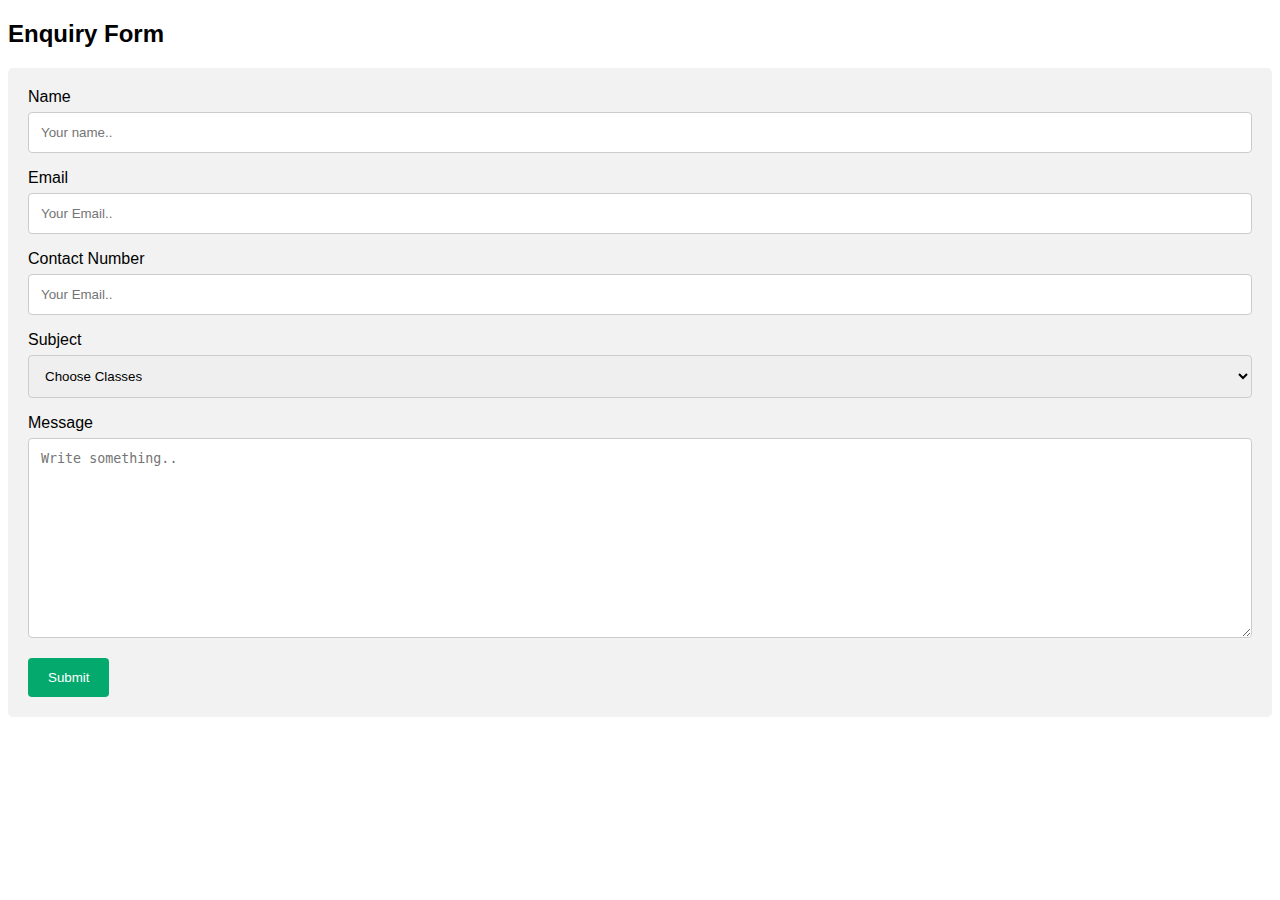
<file: enquiry.html>
<!DOCTYPE html>
<html>
<head>
<meta name="viewport" content="width=device-width, initial-scale=1">
<style>
body {font-family: Arial, Helvetica, sans-serif;}
* {box-sizing: border-box;}

input[type=text], select, textarea {
  width: 100%;
  padding: 12px;
  border: 1px solid #ccc;
  border-radius: 4px;
  box-sizing: border-box;
  margin-top: 6px;
  margin-bottom: 16px;
  resize: vertical;
}

input[type=submit] {
  background-color: #04AA6D;
  color: white;
  padding: 12px 20px;
  border: none;
  border-radius: 4px;
  cursor: pointer;
}

input[type=submit]:hover {
  background-color: #45a049;
}

.container {
  border-radius: 5px;
  background-color: #f2f2f2;
  padding: 20px;
  width:100%;
 
}
</style>
</head>
<body>

<h2>Enquiry Form</h2>

<div class="container">
  <form action="/">
    <label for="fname">Name</label>
    <input type="text" id="fname" name="fname" placeholder="Your name..">

    <label for="email">Email</label>
    <input type="text" id="email" name="email" placeholder="Your Email..">

    <label for="cnumber">Contact Number</label>
    <input type="text" id="cnumber" name="cnumber" placeholder="Your Email..">

    <label for="subject">Subject</label>
    <select id="subject" name="subject">
      <option value="">Choose Classes</option>
      <option value="1">1</option>
      <option value="2">2</option>
      <option value="3">3</option>
      <option value="4">4</option>
      <option value="5">5</option>
      <option value="6">6</option>
      <option value="7">7</option>
      <option value="8">8</option>
      <option value="9">9</option>
      <option value="10">10</option>
      <option value="11">11</option>
      <option value="12">12</option>
    </select>

    <label for="msg">Message</label>
    <textarea id="msg" name="msg" placeholder="Write something.." style="height:200px"></textarea>

    <input type="submit" value="Submit">
  </form>
</div>

</body>
</html>
</file>
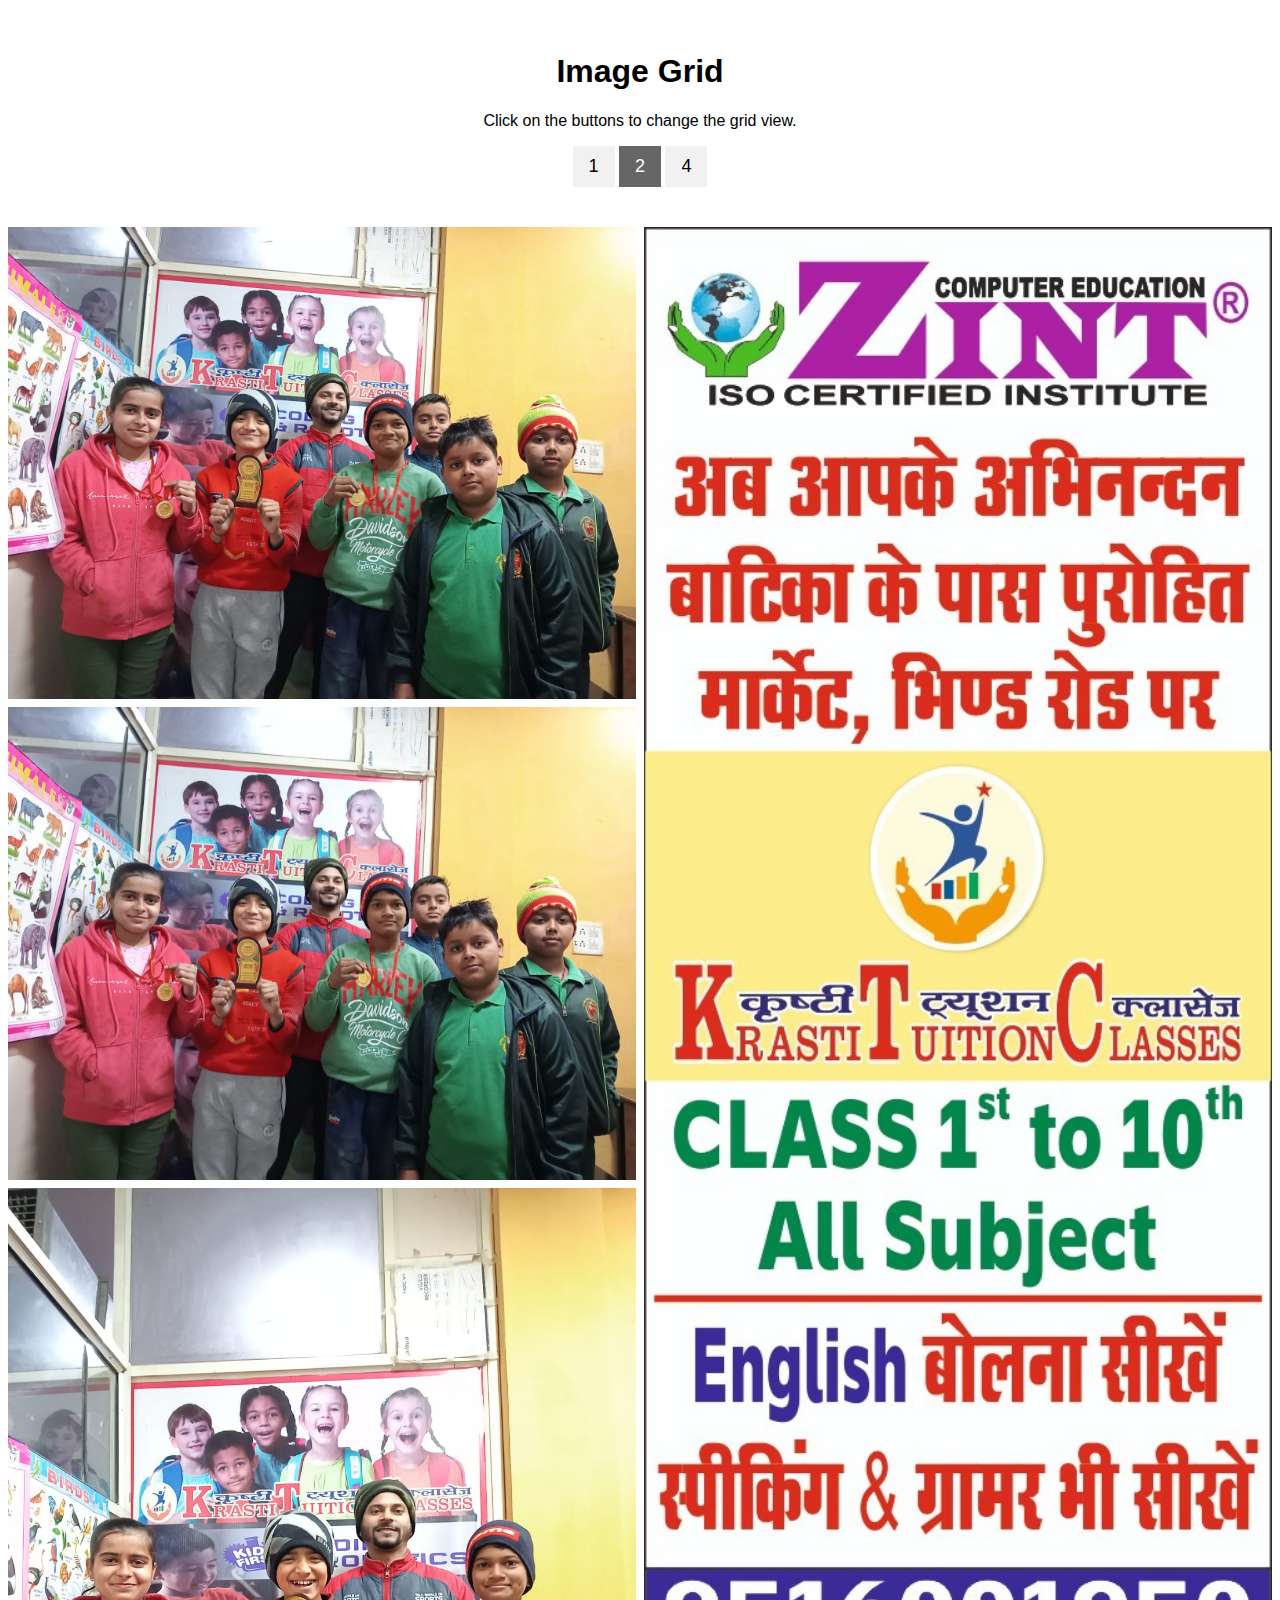
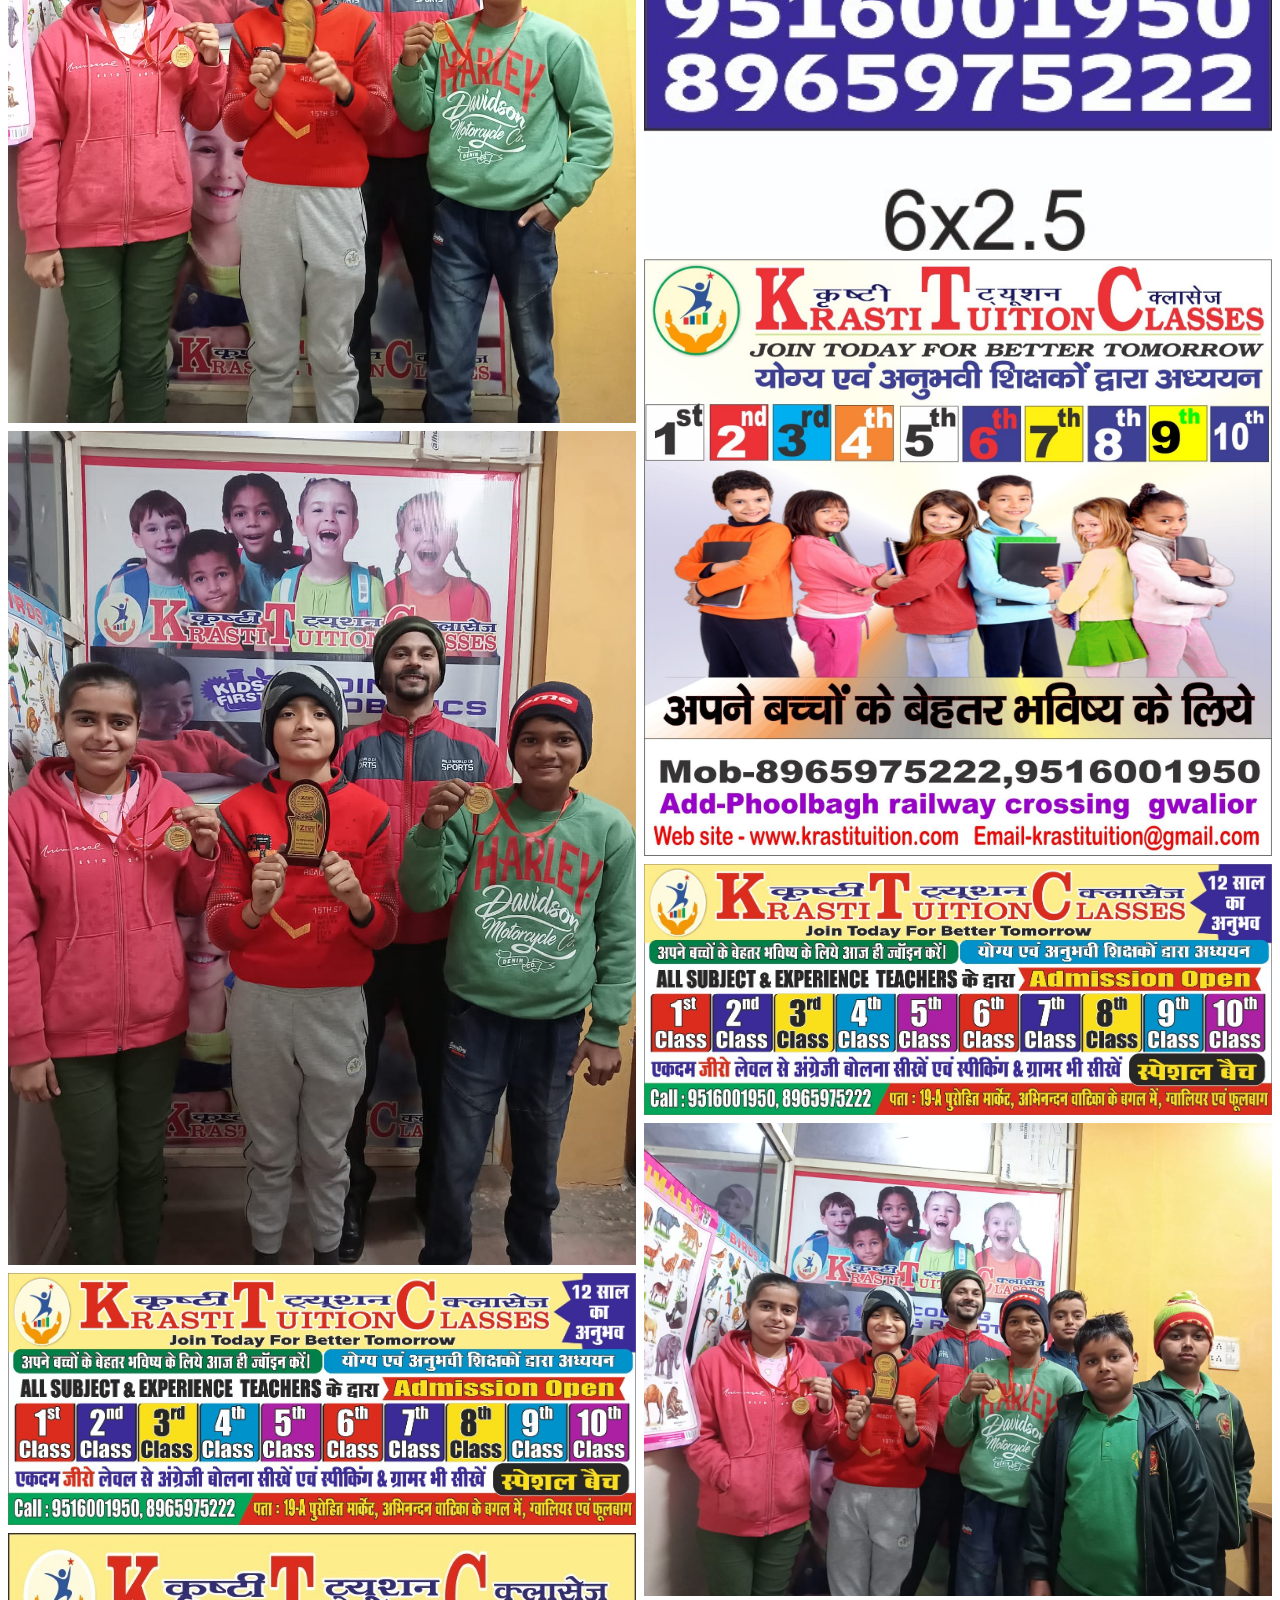
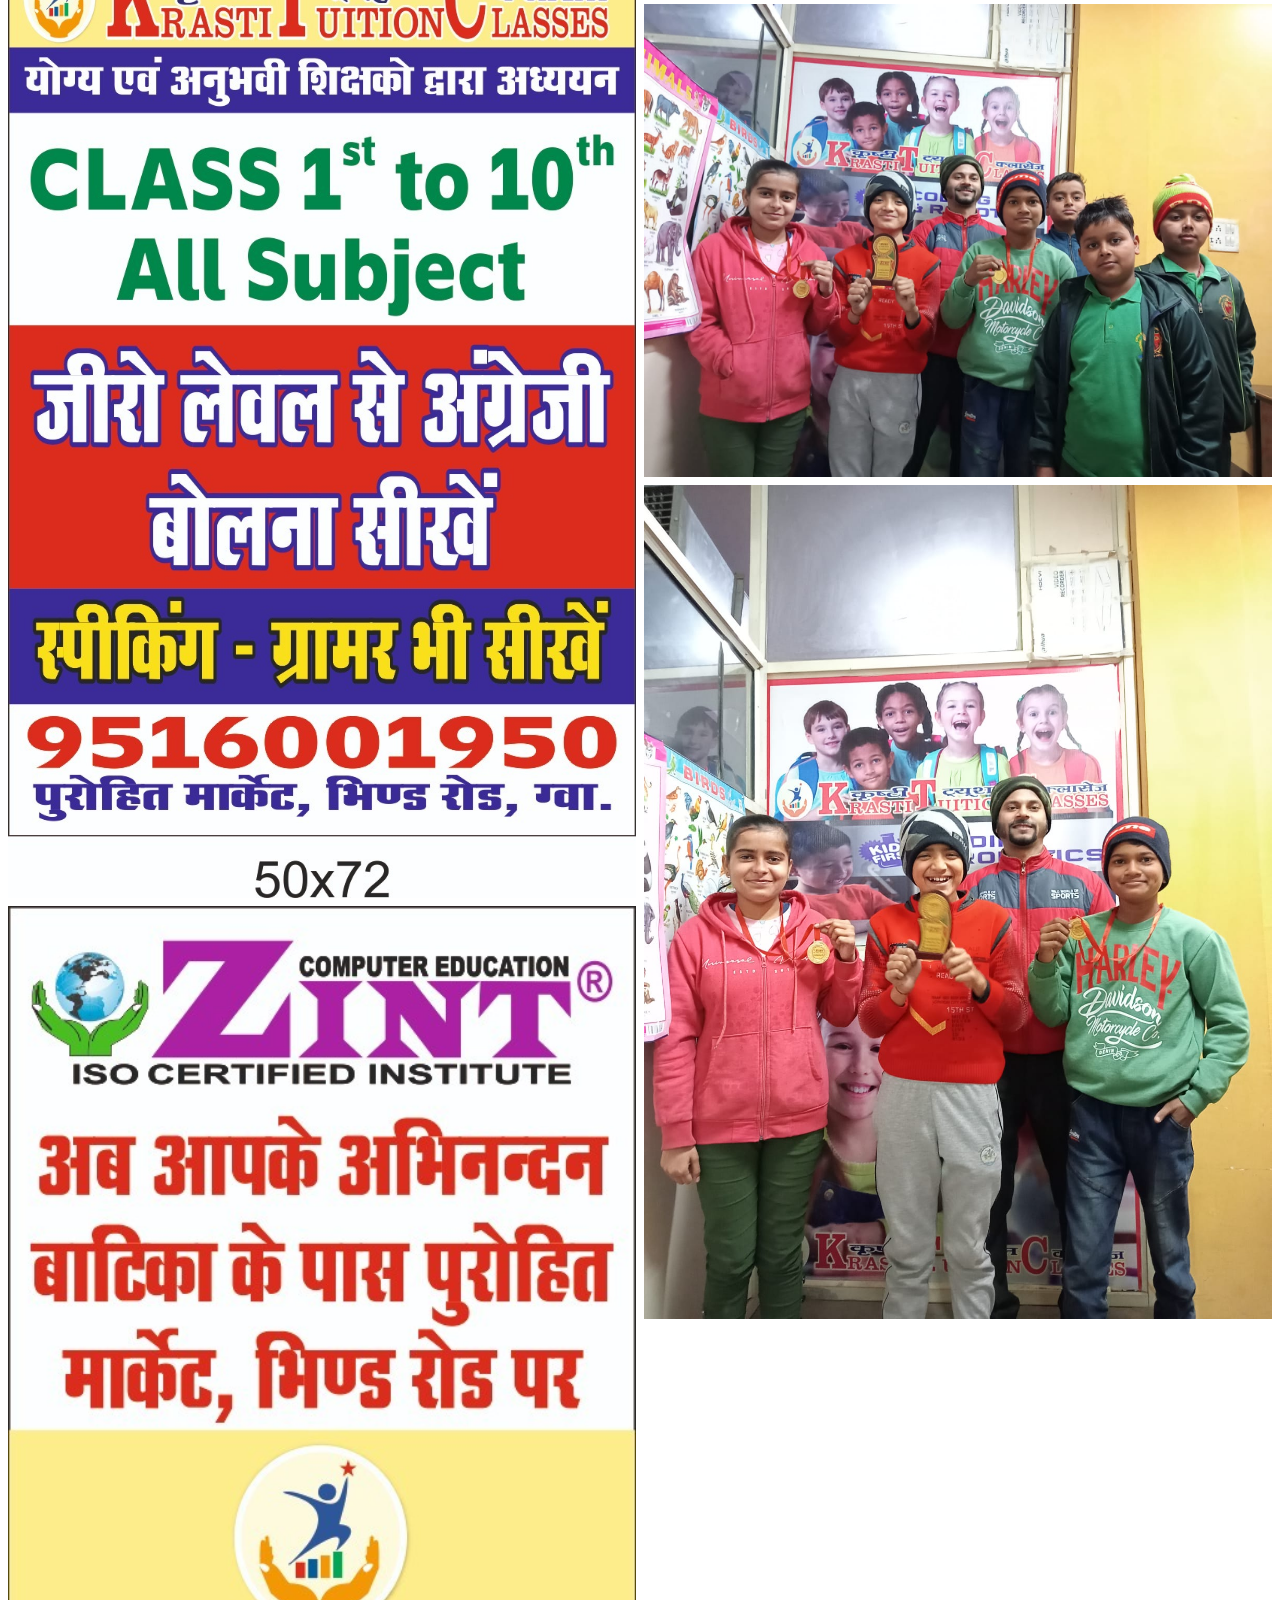
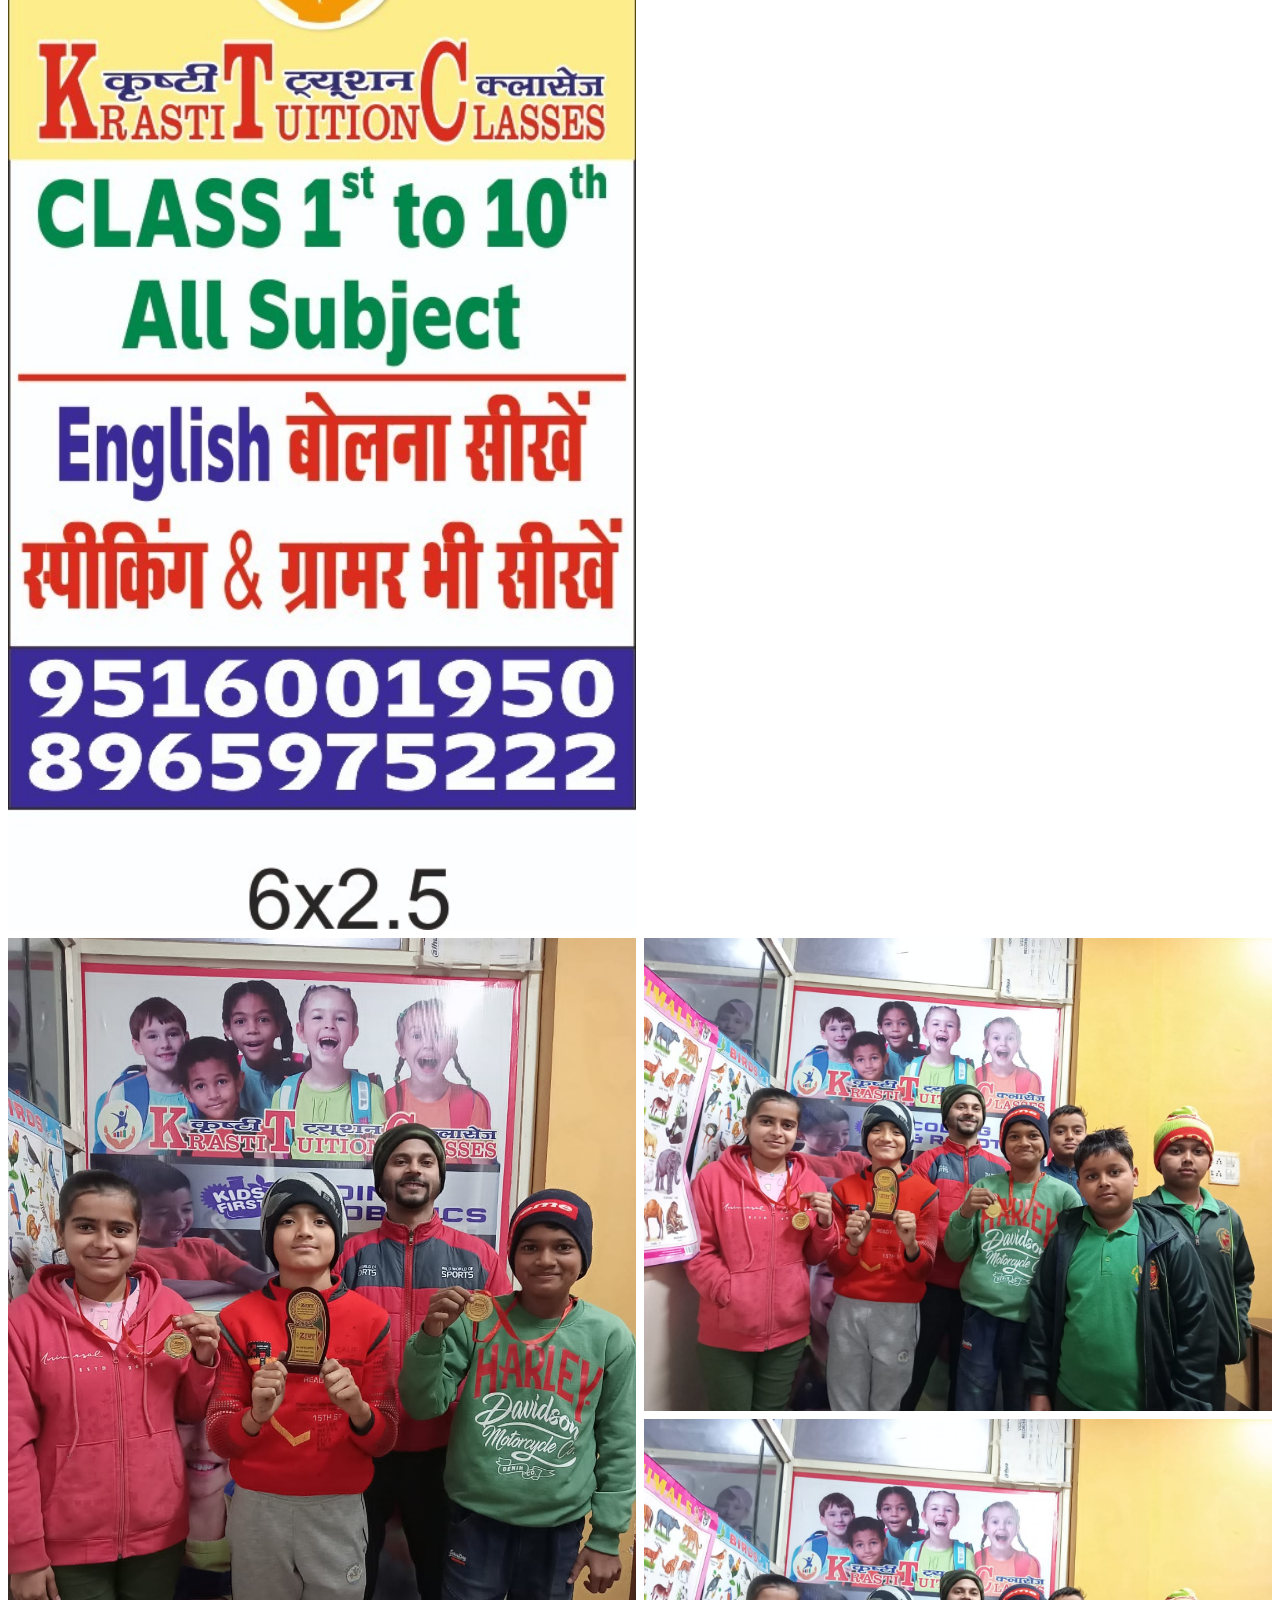
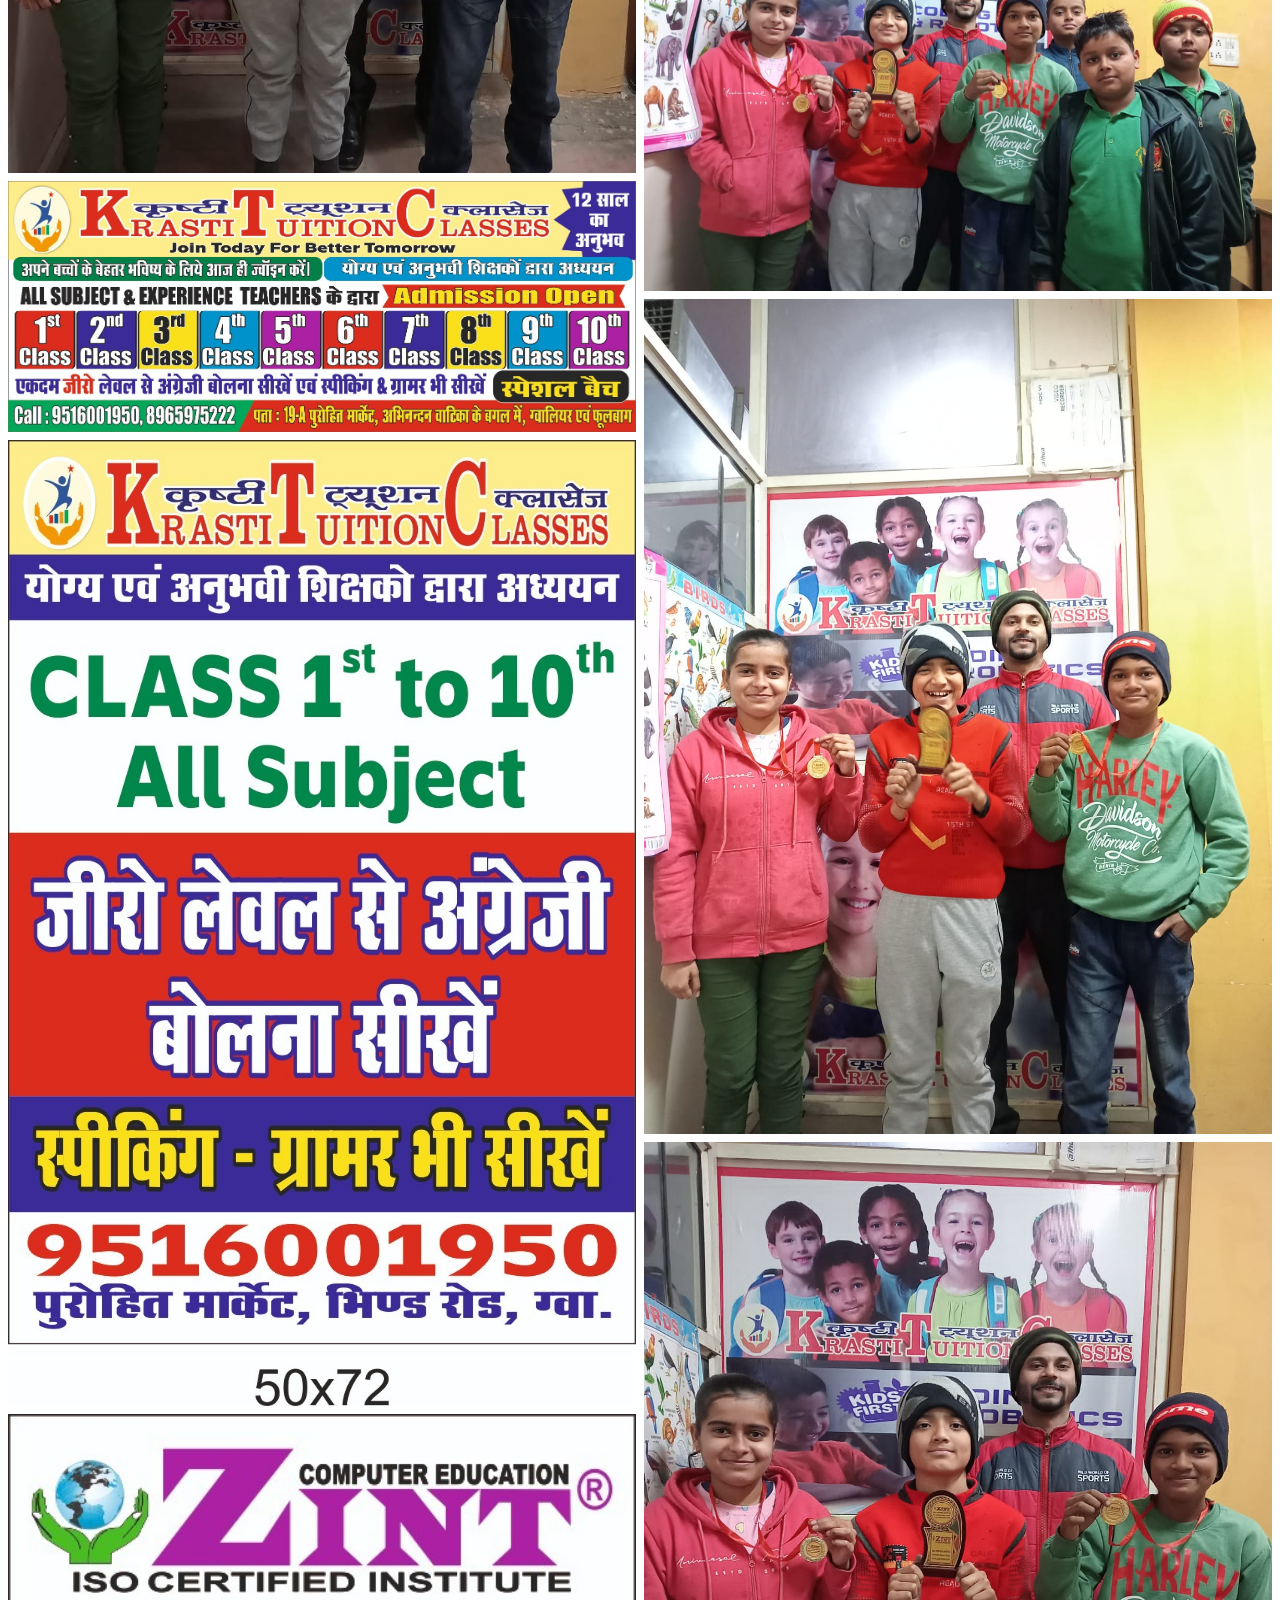
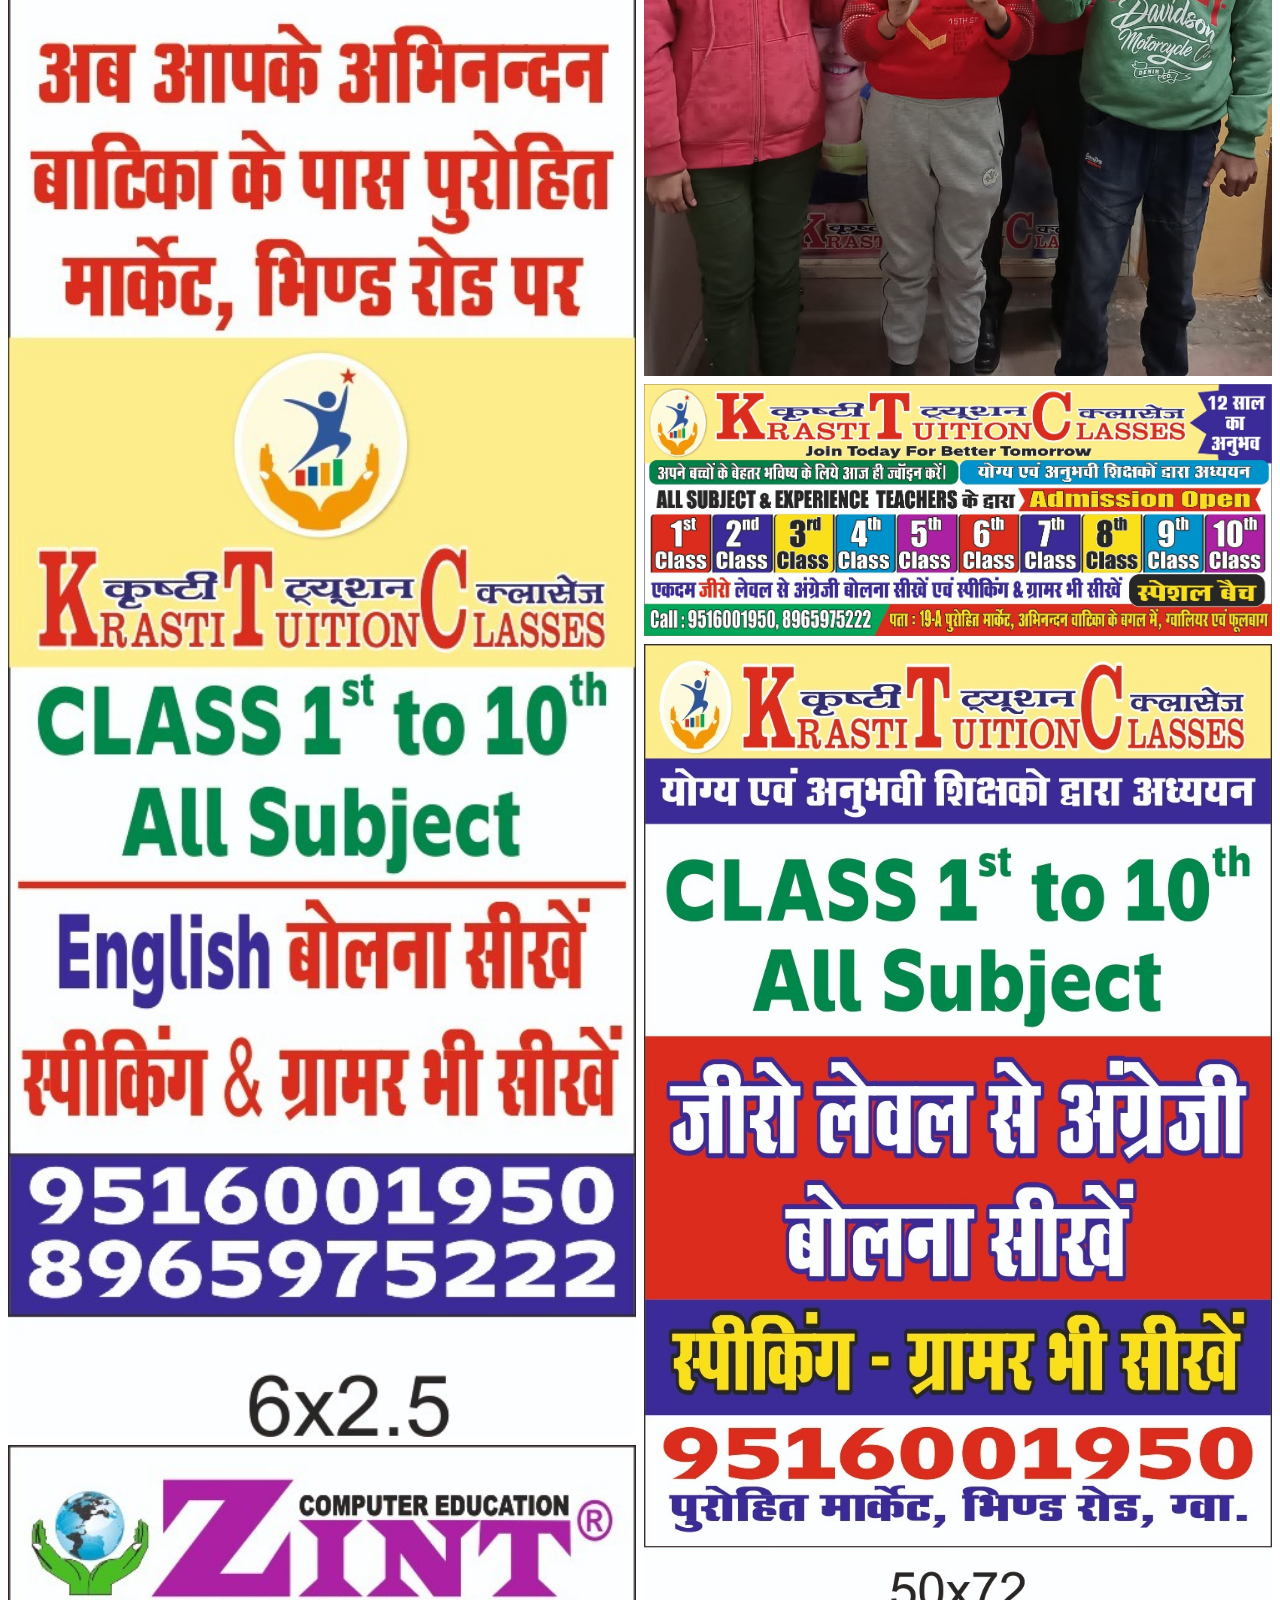
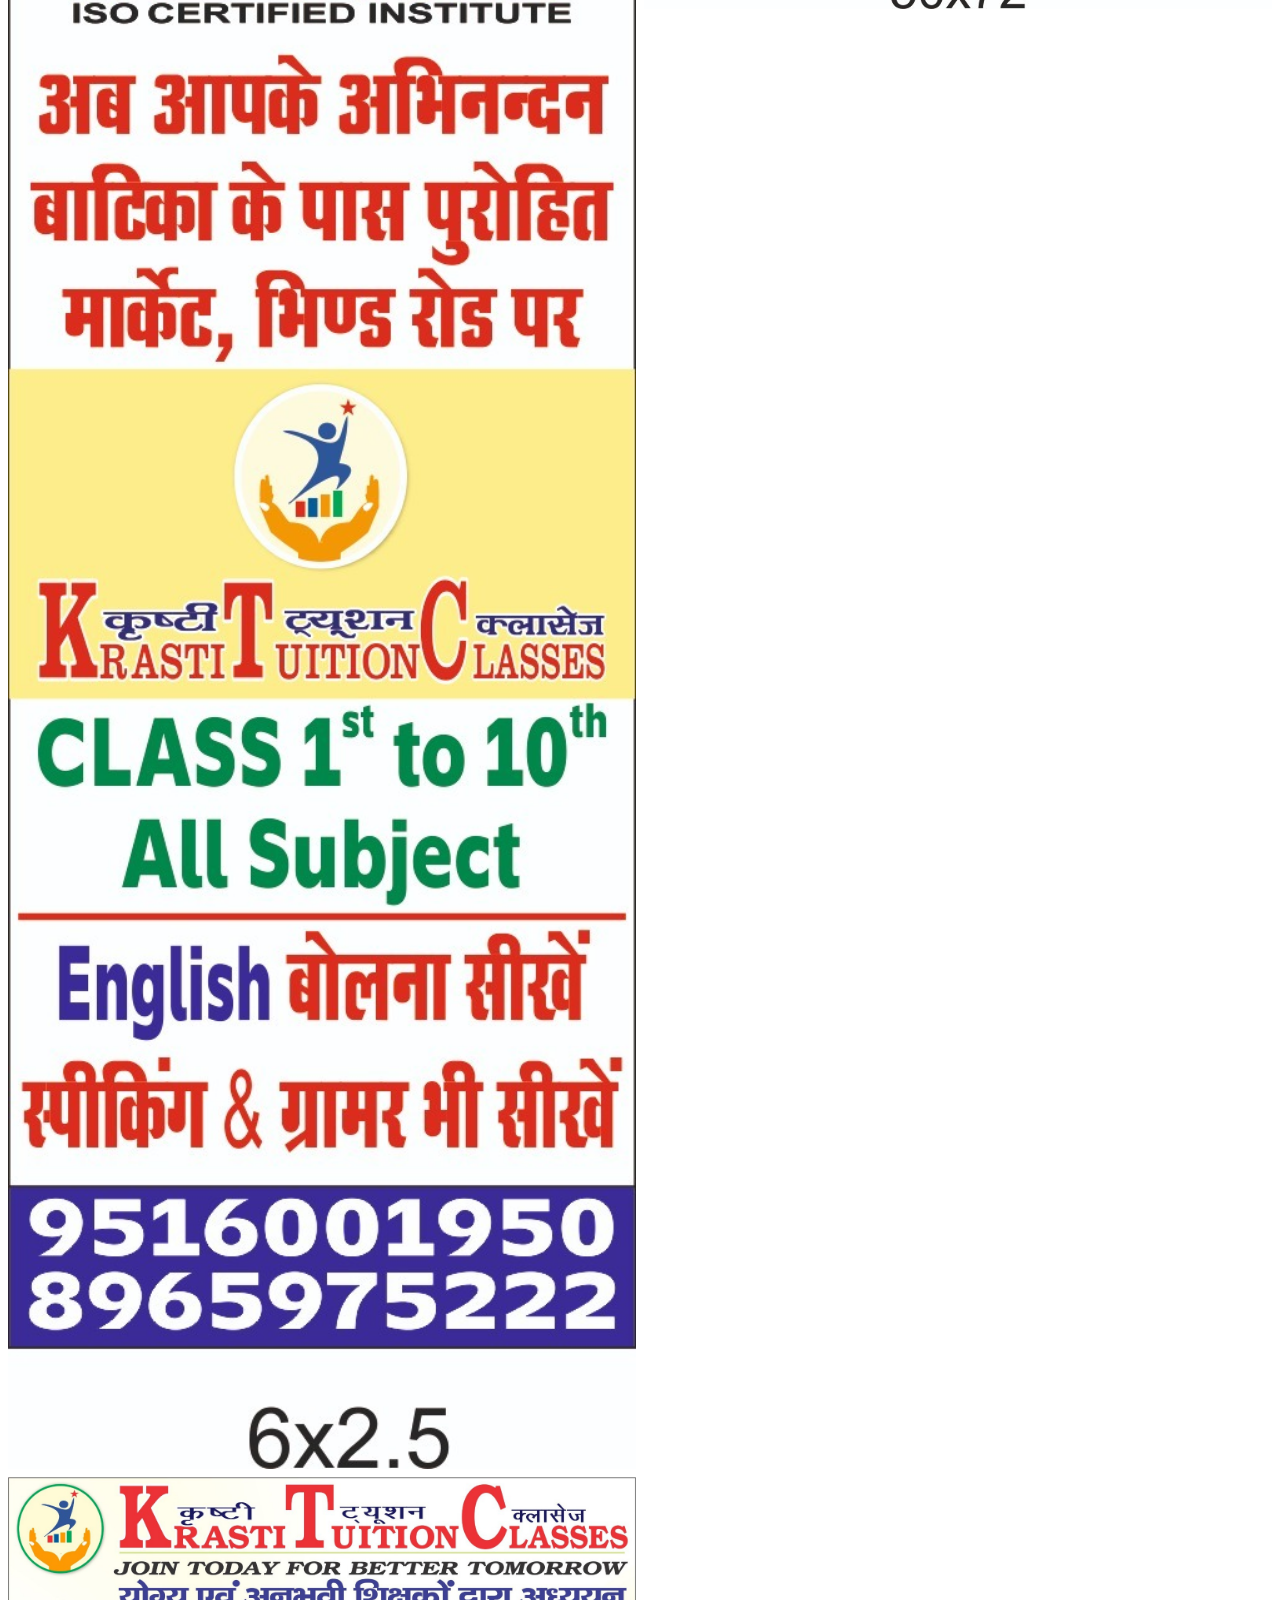
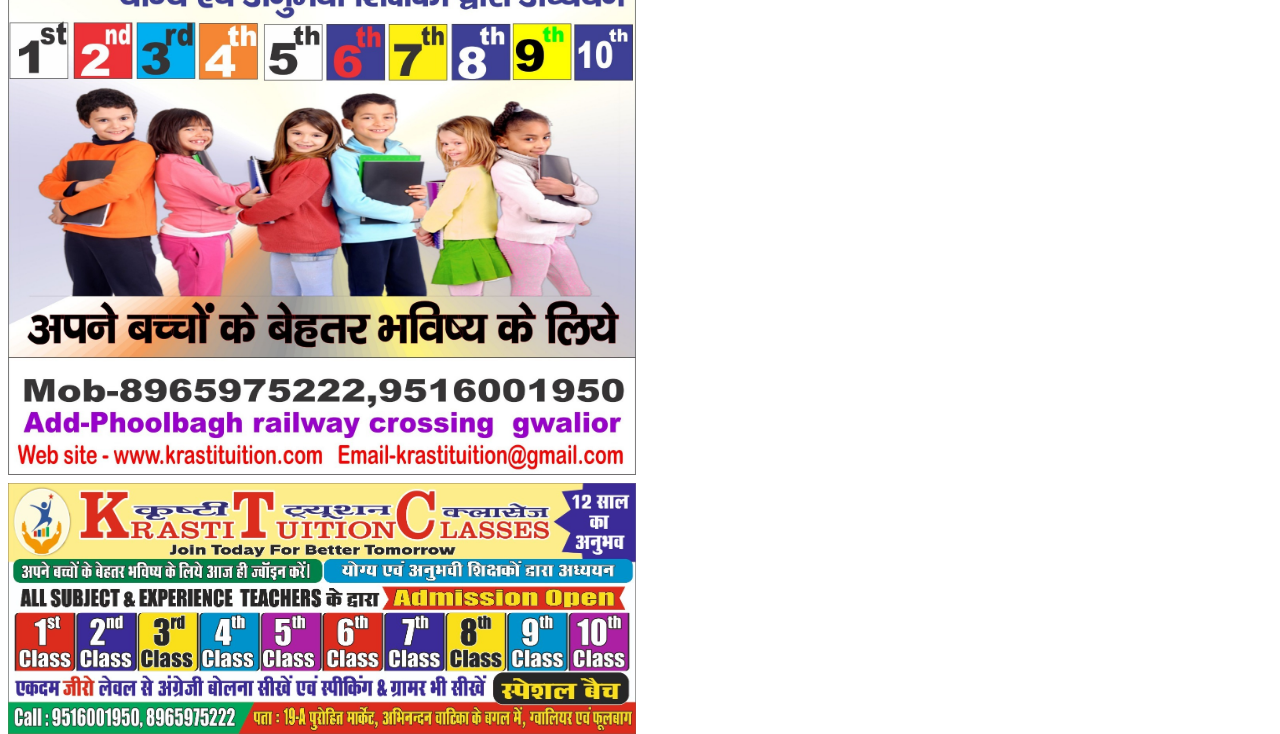
<file: gallary.html>
<!DOCTYPE html>
<html>
<head>
<meta name="viewport" content="width=device-width, initial-scale=1.0">
<style>
* {
  box-sizing: border-box;
}

body {
  margin: 0;
  font-family: Arial, Helvetica, sans-serif;
}

.header {
  text-align: center;
  padding: 32px;
}

.row {
  display: -ms-flexbox; /* IE 10 */
  display: flex;
  -ms-flex-wrap: wrap; /* IE 10 */
  flex-wrap: wrap;
  padding: 0 4px;
}

/* Create two equal columns that sits next to each other */
.column {
  -ms-flex: 50%; /* IE 10 */
  flex: 50%;
  padding: 0 4px;
}

.column img {
  margin-top: 8px;
  vertical-align: middle;
}

/* Style the buttons */
.btn {
  border: none;
  outline: none;
  padding: 10px 16px;
  background-color: #f1f1f1;
  cursor: pointer;
  font-size: 18px;
}

.btn:hover {
  background-color: #ddd;
}

.btn.active {
  background-color: #666;
  color: white;
}
</style>
</head>
<body>

<!-- Header -->
<div class="header" id="myHeader">
  <h1>Image Grid</h1>
  <p>Click on the buttons to change the grid view.</p>
  <button class="btn" onclick="one()">1</button>
  <button class="btn active" onclick="two()">2</button>
  <button class="btn" onclick="four()">4</button>
</div>

<!-- Photo Grid -->
<div class="row"> 
  <div class="column">
    <img src="krastiimg/1.jpeg" style="width:100%">
    <img src="krastiimg/2.jpeg" style="width:100%">
    <img src="krastiimg/3.jpeg" style="width:100%">
    <img src="krastiimg/4.jpeg" style="width:100%">
    <img src="krastiimg/5.jpeg" style="width:100%">
    <img src="krastiimg/6.jpeg" style="width:100%">
    <img src="krastiimg/7.jpeg" style="width:100%">
  </div>
  <div class="column">
    <img src="krastiimg/8.jpeg" style="width:100%">
    <img src="krastiimg/9.jpeg" style="width:100%">
    <img src="krastiimg/10.jpeg" style="width:100%">
    <img src="krastiimg/1.jpeg" style="width:100%">
    <img src="krastiimg/2.jpeg" style="width:100%">
    <img src="krastiimg/3.jpeg" style="width:100%">
  </div>  
  <div class="column">
    <img src="krastiimg/4.jpeg" style="width:100%">
    <img src="krastiimg/5.jpeg" style="width:100%">
    <img src="krastiimg/6.jpeg" style="width:100%">
    <img src="krastiimg/7.jpeg" style="width:100%">
    <img src="krastiimg/8.jpeg" style="width:100%">
    <img src="krastiimg/9.jpeg" style="width:100%">
    <img src="krastiimg/10.jpeg" style="width:100%">
  </div>
  <div class="column">
    <img src="krastiimg/1.jpeg" style="width:100%">
    <img src="krastiimg/2.jpeg" style="width:100%">
    <img src="krastiimg/3.jpeg" style="width:100%">
    <img src="krastiimg/4.jpeg" style="width:100%">
    <img src="krastiimg/5.jpeg" style="width:100%">
    <img src="krastiimg/6.jpeg" style="width:100%">
  </div>
</div>

<script>
// Get the elements with class="column"
var elements = document.getElementsByClassName("column");

// Declare a loop variable
var i;

// Full-width images
function one() {
    for (i = 0; i < elements.length; i++) {
    elements[i].style.msFlex = "100%";  // IE10
    elements[i].style.flex = "100%";
  }
}

// Two images side by side
function two() {
  for (i = 0; i < elements.length; i++) {
    elements[i].style.msFlex = "50%";  // IE10
    elements[i].style.flex = "50%";
  }
}

// Four images side by side
function four() {
  for (i = 0; i < elements.length; i++) {
    elements[i].style.msFlex = "25%";  // IE10
    elements[i].style.flex = "25%";
  }
}

// Add active class to the current button (highlight it)
var header = document.getElementById("myHeader");
var btns = header.getElementsByClassName("btn");
for (var i = 0; i < btns.length; i++) {
  btns[i].addEventListener("click", function() {
    var current = document.getElementsByClassName("active");
    current[0].className = current[0].className.replace(" active", "");
    this.className += " active";
  });
}
</script>

</body>
</html>
</file>
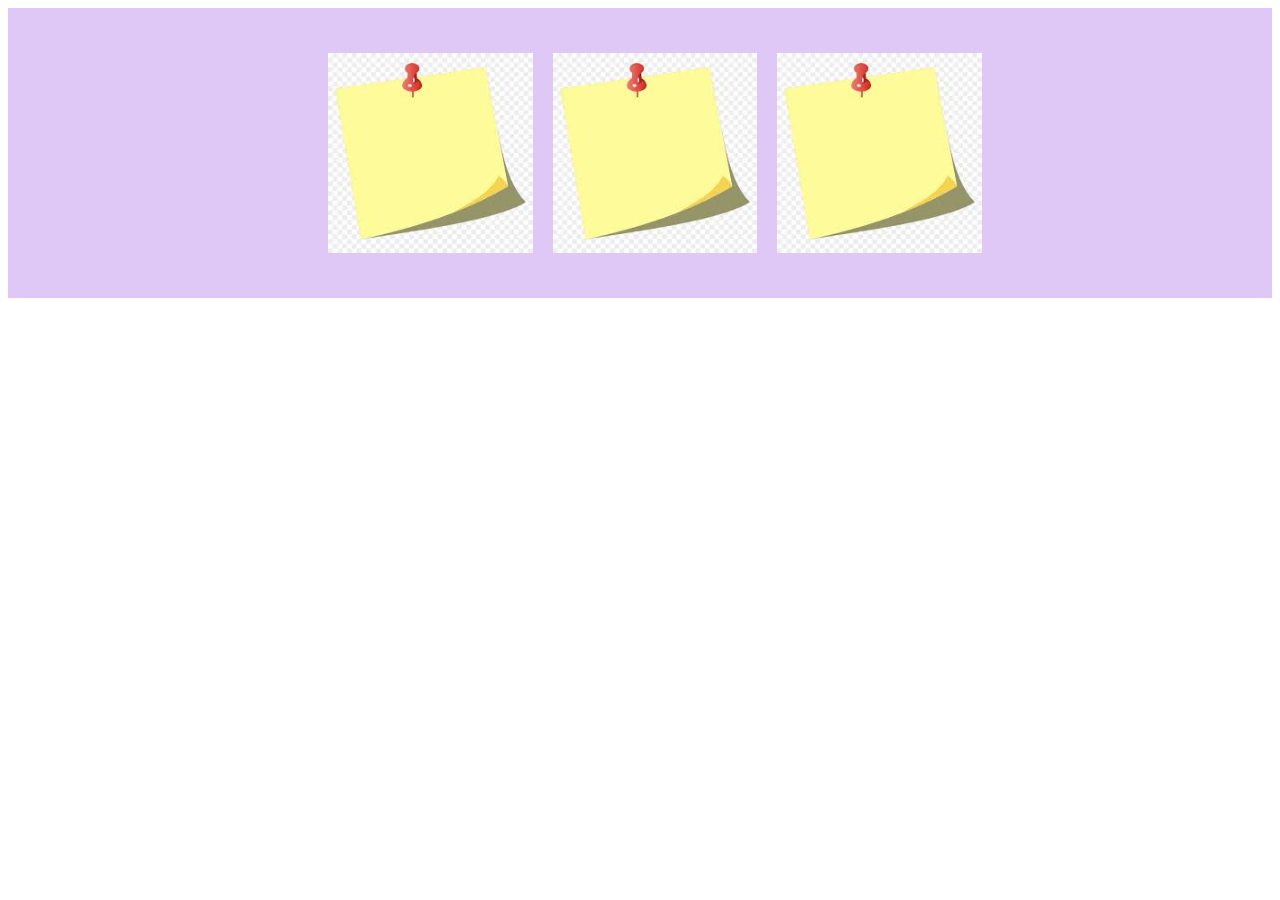
<file: imgnotice.html>
<!DOCTYPE html>
<html lang="en">
<head>
    <meta charset="UTF-8">
    <meta name="viewport" content="width=device-width, initial-scale=1.0">
    <title>Document</title>
    <style>
        .wrapper {
  height: 250px;
  display: flex;
  gap: 20px;
  background-color: rgb(223, 200, 245);
  padding: 20px;
 
}



.box img {
  width: 100%;
  height: 80%; position: relative;
  left: 300px;
  top: 25px;
}





.box3 img {
  object-fit: fill;
}
    </style>
</head>
<body>
    <div class="wrapper">
        <div class="box box1"><a href=""><img src="krastiimg/notice2.jpg" alt="notice"></a></div>
        <div class="box box2"><a href=""><img src="krastiimg/notice2.jpg" alt="notice"></a></div>
        <div class="box box3"><a href=""><img src="krastiimg/notice2.jpg" alt="notice"></a></div>
      </div>
</body>
</html>
</file>
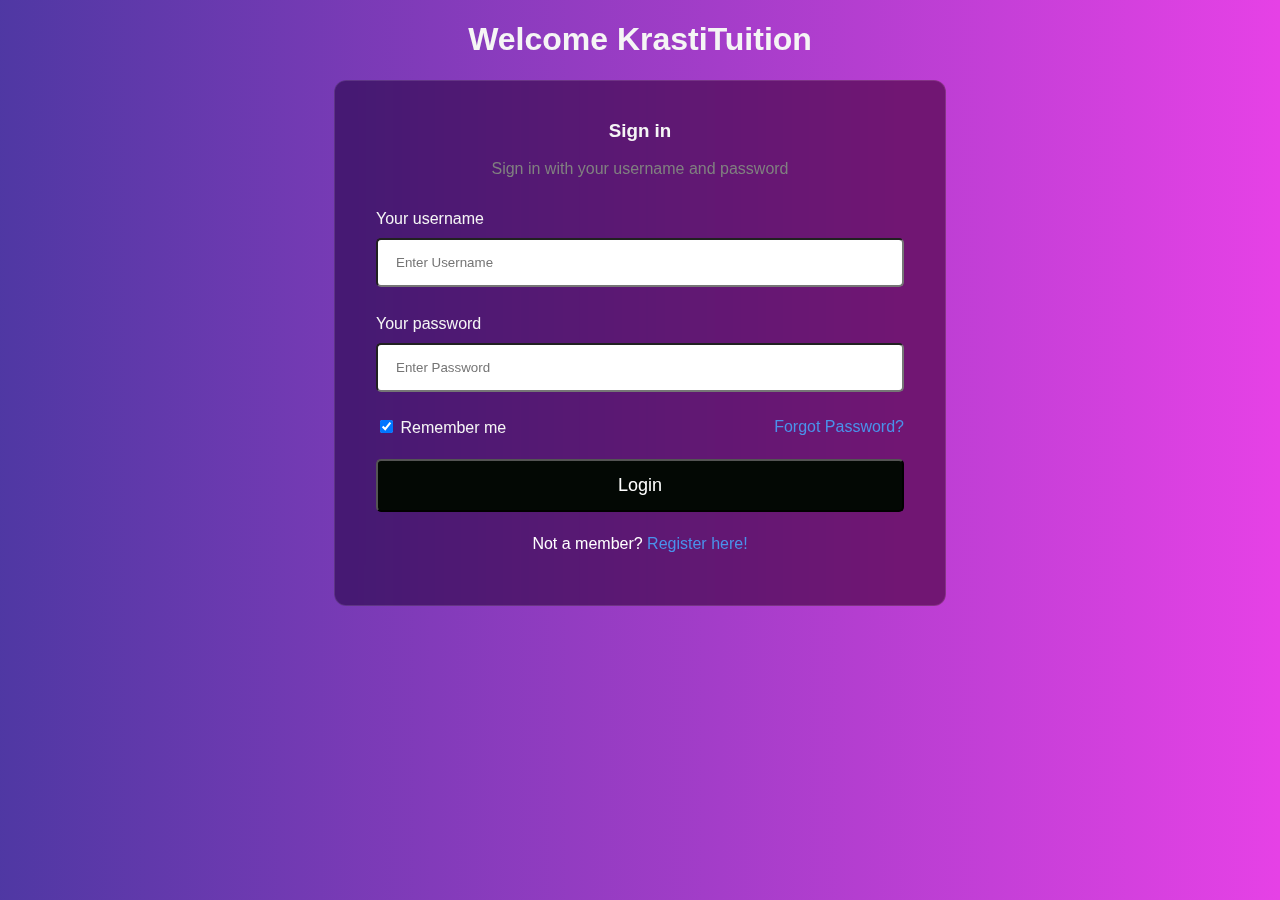
<file: login.html>
<!DOCTYPE html>
<html lang="en">
<head>
    <meta charset="UTF-8">
    <meta http-equiv="X-UA-Compatible" content="IE=edge">
    <meta name="viewport" content="width=device-width, initial-scale=1.0">
    <link rel="stylesheet" href="assets/css/login.css">
    <title>Login page in HTML</title>
</head>
<body>
    <h1>Welcome KrastiTuition</h1>
    <form action="">
        <!-- Headings for the form -->
        <div class="headingsContainer">
            <h3>Sign in</h3>
            <p>Sign in with your username and password</p>
        </div>

        <!-- Main container for all inputs -->
        <div class="mainContainer">
            <!-- Username -->
            <label for="username">Your username</label>
            <input type="text" placeholder="Enter Username" name="username" required>

            <br><br>

            <!-- Password -->
            <label for="pswrd">Your password</label>
            <input type="password" placeholder="Enter Password" name="pswrd" required>

            <!-- sub container for the checkbox and forgot password link -->
            <div class="subcontainer">
                <label>
                  <input type="checkbox" checked="checked" name="remember"> Remember me
                </label>
                <p class="forgotpsd"> <a href="#">Forgot Password?</a></p>
            </div>


            <!-- Submit button -->
            <button type="submit">Login</button>

            <!-- Sign up link -->
            <p class="register">Not a member?  <a href="signup.html">Register here!</a></p>

        </div>

    </form>
</body>
</html>
</file>
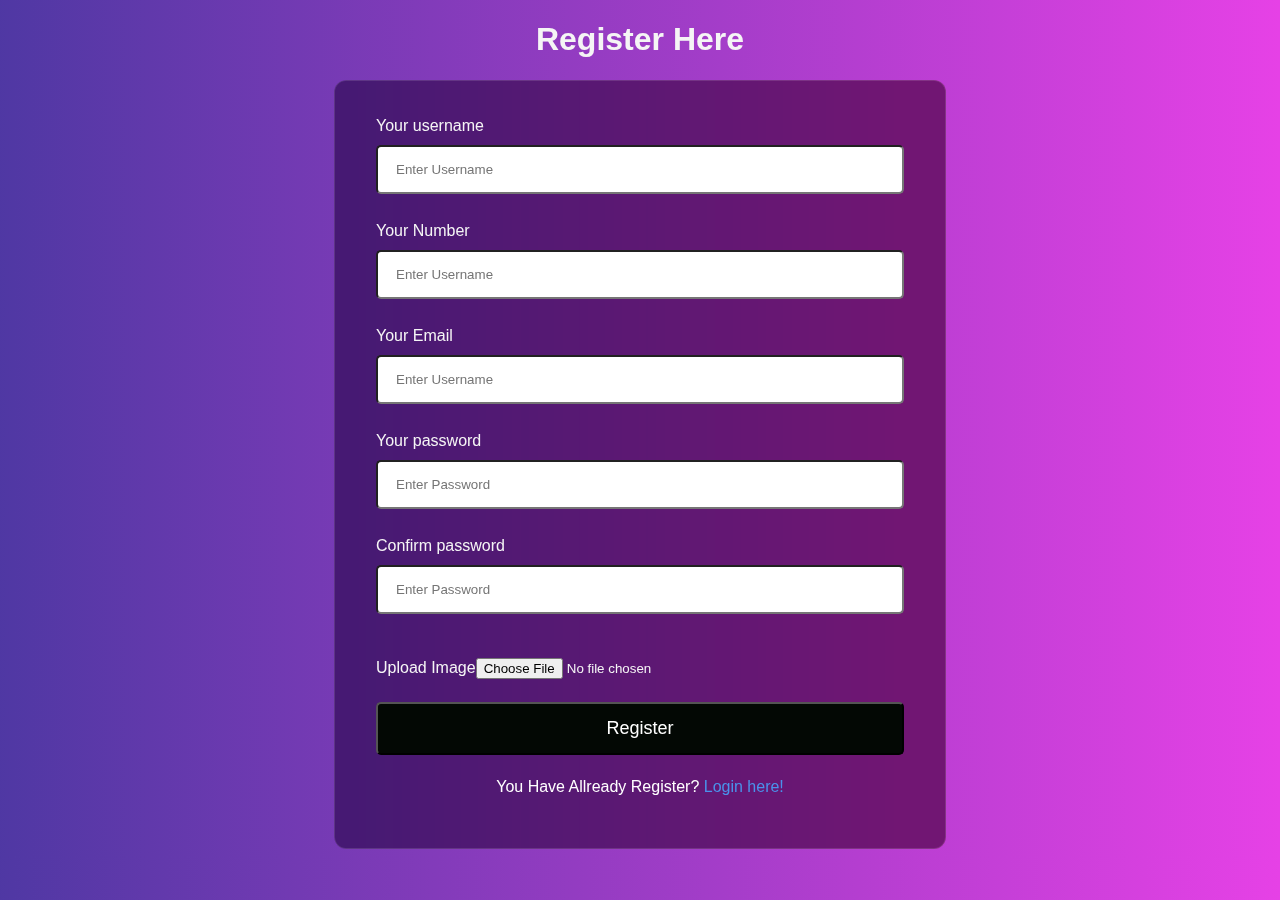
<file: signup.html>
<!DOCTYPE html>
<html lang="en">
<head>
    <meta charset="UTF-8">
    <meta http-equiv="X-UA-Compatible" content="IE=edge">
    <meta name="viewport" content="width=device-width, initial-scale=1.0">
    <link rel="stylesheet" href="assets/css/login.css">
    <title>Login page in HTML</title>
</head>
<body>
    <h1>Register Here</h1>
    <form action="">

        <!-- Main container for all inputs -->
        <div class="mainContainer">
            <!-- Username -->
            <label for="username">Your username</label>
            <input type="text" placeholder="Enter Username" name="username" required>

            <br><br>
            <label for="phone">Your Number</label>
            <input type="text" placeholder="Enter Username" name="username" required>

            <br><br>
            <label for="username">Your Email</label>
            <input type="text" placeholder="Enter Username" name="username" required>

            <br><br>

            <!-- Password -->
            <label for="pswrd">Your password</label>
            <input type="password" placeholder="Enter Password" name="pswrd" required>   <br><br>
            <label for="pswrd">Confirm password</label>
            <input type="password" placeholder="Enter Password" name="pswrd" required>   <br><br>

            <p>Upload Image<input type="file" name="" required></p>

         


            <!-- Submit button -->
            <button type="submit">Register</button>

            <!-- Sign up link -->
            <p class="register">You Have Allready Register?  <a href="login.html">Login here!</a></p>

        </div>

    </form>
</body>
</html>
</file>
<file: assets/css/login.css>
body 
{
  font-family:sans-serif; 
  background: -webkit-linear-gradient(to right, hsl(0, 0%, 80%), #28bb71);  
  background: linear-gradient(to right, hsl(253, 49%, 43%), #e641e6); 
  color:whitesmoke;
}


h1{
    text-align: center;
}


form{
    width:35rem;
    margin: auto;
    color:whitesmoke;
    backdrop-filter: blur(16px) saturate(180%);
    -webkit-backdrop-filter: blur(16px) saturate(180%);
    background-color: rgba(11, 15, 13, 0.582);
    border-radius: 12px;
    border: 1px solid rgba(255, 255, 255, 0.125);
    padding: 20px 25px;
}

input[type=text], input[type=password]{
    width: 100%;
    margin: 10px 0;
    border-radius: 5px;
    padding: 15px 18px;
    box-sizing: border-box;
  }

button {
    background-color: #030804;
    color: white;
    padding: 14px 20px;
    border-radius: 5px;
    margin: 7px 0;
    width: 100%;
    font-size: 18px;
  }

button:hover {
    opacity: 0.6;
    cursor: pointer;
}

.headingsContainer{
    text-align: center;
}

.headingsContainer p{
    color: gray;
}
.mainContainer{
    padding: 16px;
}


.subcontainer{
    display: flex;
    flex-direction: row;
    align-items: center;
    justify-content: space-between;
}

.subcontainer a{
    font-size: 16px;
    margin-bottom: 12px;
}

span.forgotpsd a {
    float: right;
    color: whitesmoke;
    padding-top: 16px;
  }

.forgotpsd a{
    color: rgb(74, 146, 235);
  }

.forgotpsd a:link{
    text-decoration: none;
  }

  .register{
    color: white;
    text-align: center;
  }

  .register a{
    color: rgb(74, 146, 235);
  }

  .register a:link{
    text-decoration: none;
  }

  /* Media queries for the responsiveness of the page */
  @media screen and (max-width: 600px) {
    form{
      width: 25rem;
    }
  }

  @media screen and (max-width: 400px) {
    form{
      width: 20rem;
    }
  }
</file>
